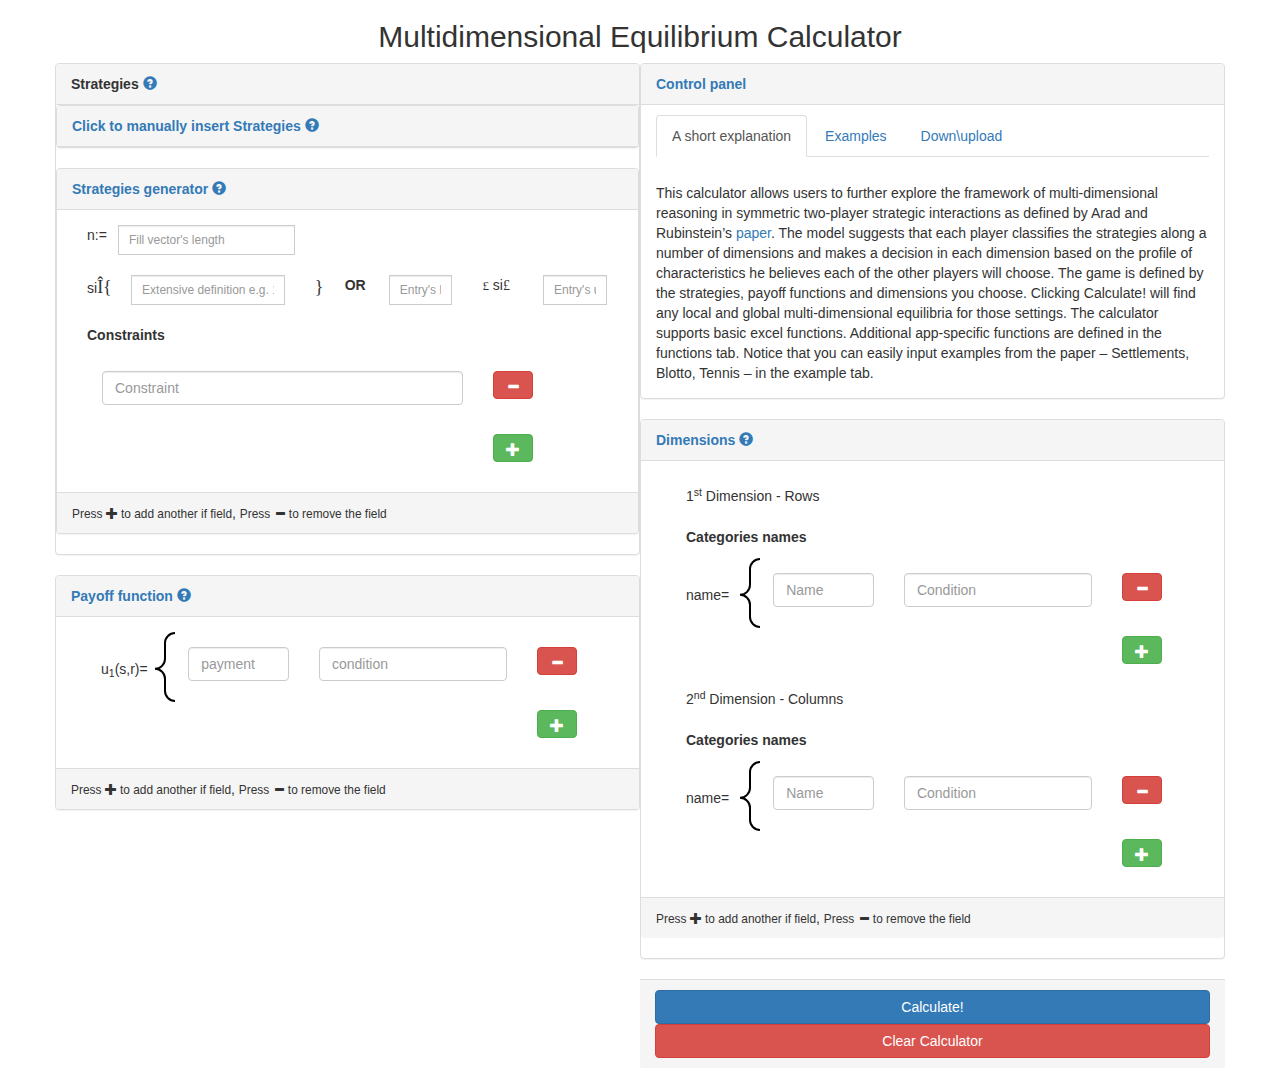
<file: staic/index.html>
<html>

<head>
    <meta name="viewport" content="width=device-width, initial-scale=1">
    <link rel="stylesheet" href="https://maxcdn.bootstrapcdn.com/bootstrap/3.3.7/css/bootstrap.min.css">
    <script src="https://ajax.googleapis.com/ajax/libs/jquery/1.12.4/jquery.min.js"></script>
    <script src="https://maxcdn.bootstrapcdn.com/bootstrap/3.3.7/js/bootstrap.min.js"></script>
</head>
<form name="main" action="http://127.0.0.1:8000/result" method="post" target="_blank">
<div class="container">
    <div class="row">
		
		<div class="well-title">
			<h2 align=center>Multidimensional Equilibrium Calculator</h2>
		</div>
	
		
        <div class="col-sm-6">
                    <!-- Form start -->
				<div class="row">
					<div class="panel panel-default">
						<div class="panel-heading">
							<b>Strategies</b> 
							<a href="#" data-toggle="popover" title="Strategies panel" data-content="The strategies can be defined manually or be generated automatically.">
							  <span class="glyphicon glyphicon-question-sign"></span>
							</a>
						</div>
						<script>
						$(document).ready(function(){
							$('[data-toggle="popover"]').popover(); 
						});
						</script>
						<div class="panel panel-default">
							<div class="panel-heading">
								<a data-toggle="collapse" href="#collapse1">
									<b>Click to manually insert Strategies</B></a>
								<a href="#" data-toggle="popover" title="How to use the manual panel?" data-content="Enter all possible strategy vectors in your game.">
							  <span class="glyphicon glyphicon-question-sign"></span>
							</a>
							</div>

							
							<div id="collapse1" class="panel-collapse  collapse">
								<div class="panel-body">
								<div class="col-sm-10">

											<div ><b>Insert all strategies in one line</b>
									</div>
									
								</div>
									<div class="col-sm-2 nopadding">

										<div class="form-group">
											<h6></h6>
										</div>
									</div>
									<div class="col-sm-12 nopadding">

										<div class="form-group">
											<input type="text" class="form-control" id="if_cond" name="strategies_vector_single" value="" placeholder="All Vectors: (5) (1,2)">
										</div>
									</div>

								</div>	
							</div>
						</div>
						<div class="panel panel-default">
							<div class="panel-heading">
								<a data-toggle="collapse" href="#collapse2"><b>Strategies generator</B></a>
								<a href="#" data-toggle="popover" title="How to use the generator?" data-content="The calculator can automatically generate the feasible set of strategies.
n is the length of the strategy vector - enter a natural number that would define the number of coordinates in the strategy vector.
You can exhaustively define what numbers are allowed as coordinates in the vector or you can set an upper or lower bound in integers.
It is possible to set constraints on feasible strategies using functions. (see functions tab)
  The strategy vector is defined as follows: s=(s1,...,sn)">
								  <span class="glyphicon glyphicon-question-sign"></span>
								</a>
							</div>

							
							<div id="collapse2" class="panel-collapse collapse in">
								<div class="panel-body">
									<div class="row">
										<div class="col-sm-12">
											
											<div class="col-sm-1 control-label" >n:=</div> 
											<div class="input-group input-group-sm">
												<input name="strategies_vector_length" placeholder="Fill vector's length" class="form-control"  type="text">
											</div>
										</div>
										<!--
										<div class="col-sm-10">
											<div class="well-block">
												<div class="well-title">									
													<div class="col-sm-1 control-label" >s<sub>i</sub><font face="Symbol">&#206;</font></div> 
													<div class="input-group input-group-sm">
														<div class="form-group">
														<div class="input-group input-group-sm">
															<select class="form-control" id="educationDate" name="strategies_super_set">

																<option value="integer_num"><span class="texhtml">ℤ</span></option>
																<option value="real_num"><span class="texhtml">ℝ</span></option>
															</select>
														</div>
													</div>
													</div>
												</div>
											</div>
										</div>
										-->
									</div>
									<br>
								
								
									<div class="col-sm-1 nopadding"  style="width:8% ">
										si<font size="4" face="Symbol">&#206;{</font>
									</div>
									<div class="col-sm-4" >
										
										
										<div class="input-group input-group-sm">
										
											
											<input id ="strategies_full_set" name="strategies_full_set" placeholder="Extensive definition e.g. 1,2,3,4 " class="form-control"  type="text"  onKeyup="block_box_content('strategies_full_set','strategies_lower_bound','strategies_upper_bound');">
										</div>
										
									</div>
									<div class="col-sm-1 control-label" style="width:4% " >
										<font size="4"  face="Symbol">}</font>
									</div>
									<div class="col-sm-1" style="width:8% ">
										<b>OR</b>
									</div>
									<div class="col-sm-1" style="width:17% " >
										<div class="input-group input-group-sm">
											<input id="strategies_lower_bound" name="strategies_lower_bound" placeholder="Entry's lower bound" class="form-control"  type="text" onKeyup="block_box_content('strategies_lower_bound','strategies_full_set');">
										</div>
									</div>
									<div class="col-sm-1"  style="width:11% " >
										
										<font face="Symbol" size="2">&#163;</font> si<font face="Symbol">&#163;</font> 
									</div>
									<div class="col-sm-1" style="width:17% " >
										<div class="input-group input-group-sm">
											<input id="strategies_upper_bound" name="strategies_upper_bound" placeholder="Entry's upper bound" class="form-control"  type="text" onKeyup="block_box_content('strategies_upper_bound','strategies_full_set');">
										</div>
									</div>

									<div >
										<br>
										<br>
										<div class="panel-heading"><b>Constraints</B></div>
									</div>
									<div class="col-sm-12">
										<div class="form-group" id="if_fields">
											<div class="form-group remove_constraint1" id="remove_all_fields">
												
												<div class="col-sm-9 nopadding">
													<div class="form-group">
														<input type="text" class="form-control" id="strategies_constraint_1" name="strategies_constraint_1" value="" placeholder="Constraint">
													</div>
												</div>
												<input type="hidden" name="country" value="Norway">
												<div class="col-sm-1 nopadding">
													<div class="form-group">
														<div class="input-group input-group-sm">
															<div class="input-group input-group-sm-btn">
																<button id="plus_button" class="btn btn-danger" type="button" onclick="remove_field('if_fields',1);"> 
																	<span id="minus_button_glyphicon" class="glyphicon glyphicon-minus" aria-hidden="true"></span> 
																</button>
															</div>

														</div>
													</div>
												</div>
											</div>
										</div>
										<br>
										<div class="col-sm-3 nopadding">
											<div class="form-group">
												<br>
												<div class="input-group input-group-sm">
													<div class="input-group input-group-sm-btn">
														<button class="btn btn-success" type="button" onclick="add_field('if_fields');"> <span class="glyphicon glyphicon-plus" aria-hidden="true"></span> </button>
													</div>
												</div>
											</div>
										</div>
									</div>
								</div>
								<div class="panel-footer"><small>Press <span class="glyphicon glyphicon-plus gs"></span> to add another if field</small>, <small>Press <span class="glyphicon glyphicon-minus gs"></span> to remove the field </small></div>

							</div>
						</div>
				   </div>
				   
					<div class="panel panel-default">
				
						<div class="panel-heading">
								<a data-toggle="collapse" href="#collapse3">
									<b>Payoff function</B>
								</a>
							<a href="#" data-toggle="popover" title="How to use the payoff panel?" data-content="Define the payoffs players receive when each condition is satisfied. Conditions are set using excel or app-specific functions (see functions tab). Specify “otherwise” in the condition if there is a default payoff.
							s:= First player's vector,     si:=Index i of vector s; r:= Second player's vector, ri:=Index i of vector r.">
								  <span class="glyphicon glyphicon-question-sign"></span>
								</a>
						</div>
						<div class="panel-collapse collapse in" id="collapse3">
							<div class="panel-body" id="if_fields_payment">
								
								<div class="col-sm-12">
									<div class="col-sm-1 nopadding">
										<div class="form-group">
										<br>
											<h5>u<sub>1</sub>(s,r)=</h5>
											

										</div>
									</div>
									<div class="col-sm-1 nopadding">
										<div class="form-group">
											<canvas id="myCanvas" width="50" height="70"></canvas>
										</div>
									</div>
									<div class="form-group" id="all_ifs">
										<div class="form-group remove_class1" id="remove_all_fields">
											<div class="col-sm-3 nopadding">
												<div class="form-group">
													<input type="text" class="form-control" id="if_res" name="payment_if_res_1" value="" placeholder="payment">
												</div>
											</div>
											<div class="col-sm-5 nopadding">
												<div class="form-group">
													<input type="text" class="form-control" id="if_cond" name="payment_if_cond_1" value="" placeholder="condition">
												</div>
											</div>
											
											<div class="col-sm-1 nopadding">
												<div class="form-group">
													<div class="input-group input-group-sm">
														<div class="input-group input-group-sm-btn">
															<button id="plus_button" class="btn btn-danger" type="button" onclick="remove_field('if_fields_payment',1,brackets_name='myCanvas');"> 
																<span id="minus_button_glyphicon" class="glyphicon glyphicon-minus" aria-hidden="true"></span> 
															</button>
														</div>

													</div>
												</div>
											</div>
										</div>
									</div>
									<div class="col-sm-2 nopadding">
										<div class="form-group">
											<br>
												<div class="input-group input-group-sm">
													<div class="input-group input-group-sm-btn">
														<button id="plus_button" class="btn btn-success" type="button" onclick="add_field('if_fields_payment',brackets_name='myCanvas');"> 
															<span id="plus_button_glyphicon" class="glyphicon glyphicon-plus" aria-hidden="true"></span> 
														</button>
													</div>

												</div>
										</div>
									</div>
								</div>
							</div>	
							
							<div class="panel-footer"><small>Press <span class="glyphicon glyphicon-plus gs"></span> to add another if field</small>, <small>Press <span class="glyphicon glyphicon-minus gs"></span> to remove the field </small></div>
						</div>
					</div>
				</div>
			<!-- form end -->
            
        </div>
        <div class="col-sm-6">
			
	
            <div class="well-block">

                    <!-- Form start -->
                    <div class="row">
			<div class="panel with-nav-tabs panel-default">
				<div class="panel-heading">
					<a data-toggle="collapse" href="#collapse4">
						<b>Control panel</B>
					</a>
				</div>
				<div class="panel-collapse collapse in" id="collapse4">
					<div class="panel-heading">
							<ul class="nav nav-tabs">
								
								<li class="active"><a href="#tab1default" data-toggle="tab">A short explanation</a></li>
								<li><a href="#tab2default" data-toggle="tab">Examples</a></li>
								<!--<li><a href="#tab3default" data-toggle="tab">Useful functions</a></li>-->
								<li><a href="#tab4default" data-toggle="tab">Down\upload</a></li>
								
							</ul>
					</div>
					<div class="panel-body">
						<div class="tab-content">
							<div class="tab-pane fade in active" id="tab1default">This calculator allows users to further explore the framework of multi-dimensional reasoning in symmetric two-player strategic interactions as defined by Arad and Rubinstein’s <a href="http://arielrubinstein.tau.ac.il/papers/md-equ.pdf">paper</a>.  
							The model suggests that each player classifies the strategies along a number of dimensions and makes a decision in each dimension based on the profile of characteristics he believes each of the other players will choose.
							The game is defined by the strategies, payoff functions and dimensions you choose. Clicking Calculate! will find any local and global multi-dimensional equilibria for those settings. 
							The calculator supports basic excel functions. Additional app-specific functions are defined in the functions tab.
							Notice that you can easily input examples from the paper – Settlements, Blotto, Tennis – in the example tab.
							</div>
							<div class="tab-pane fade" id="tab2default">
								<div class="btn-group">
									Press the example you wish to calculate. Its settings will be automatically defined in the calculator. Clicking Calculate! will find any local and global multi-dimensional equilibria for the example.
								  <br>
								  <br>
								  <button type="button" class="btn btn-info" onClick="load_example('Settlements')">Settlements</button>
								  <button type="button" class="btn btn-info" onClick="load_example('Blotto_loc')">Blotto w\ location</button>
								  <button type="button" class="btn btn-info" onClick="load_example('Blotto_center')">Blotto w\ center</button>
								  <button type="button" class="btn btn-info" onClick="load_example('Tennis')">Tennis</button>
								</div>
							</div>
							<div class="tab-pane fade" id="tab3default">functions</div>
							<div class="tab-pane fade" id="tab4default">
								<div class="btn-group-vertical">
									<label class="btn btn-default">
										Browse for your file<input type="file" id="file-input" hidden>
									</label>	
									<button id="load_btn" type="button" class="btn btn-danger disabled" >Load Now</button>
									<div class="input-group">
											<span class="input-group-addon"><span class="glyphicon glyphicon-download-alt"></span></span>
											<input id="save_name" type="text" class="form-control" placeholder="Name of file to save e.g. 'my_edited_eq_setup'">
									</div>
									<button type="button" class="btn btn-primary" onClick="save('inter.html', '<html></html>')" >Download Now</button>
								</div>
							</div>
						</div>
						
							
					</div>
				</div>
				
			</div>
                        
                        <div class="panel panel-default">
                            <div class="panel-heading">
								<a data-toggle="collapse" href="#collapse5">
									<b>Dimensions</B>
								</a>
								<a href="#" data-toggle="popover" title="How to use the dimensions panel?" data-content="The calculator supports games with two dimensions - rows and columns. 
									Each dimension can have multiple categories. Define a name for each category and the condition that needs to be satisfied by a strategy in order to be classified into that category.
									Conditions are set using excel or app-specific functions (see functions tab). Specify “else” in the condition if there is a default category.
									If you want to utilize only one-dimension in your game, leave the other dimension’s settings empty.">
								  <span class="glyphicon glyphicon-question-sign"></span>
								</a>
							</div>
							
							<div id="collapse5" class="panel-collapse collapse in">
								<div class="panel-body" >
									<div class="col-sm-10" >
										<div class="well-block">
											<div class="well-title">
												<div class="panel-heading">1<sup>st</sup> Dimension - Rows
												</div>
												<div class="panel-heading"><b>Categories names</b>
												</div>
												
												
											</div>
										</div>
										
									</div>
									<div class="col-sm-12" id="if_fields_dimension_rows_names">
										<div class="col-sm-1 nopadding">
											<div class="form-group">
											<br>
												<h5>name=</h5>
											</div>
										</div>
										<div class="col-sm-1 nopadding">
											<div class="form-group">
												<canvas id="myCanvas2" width="50" height="70"></canvas>
											</div>
										</div>
										<div class="form-group" id="all_ifs_categories_rows">
											<div class="form-group remove_class_row1" id="remove_all_fields">
												<div class="col-sm-3 nopadding">
													<div class="form-group">
														<input type="text" class="form-control" id="if_res" name="dimensions_row_category_name_1" value="" placeholder="Name">
													</div>
												</div>
												<div class="col-sm-5 nopadding">
													<div class="form-group">
														<input type="text" class="form-control" id="if_cond" name="dimensions_row_if_cond_1" value="" placeholder='Condition'>
													</div>
												</div>
												
												<div class="col-sm-1 nopadding">
													<div class="form-group">
														<div class="input-group input-group-sm">
															<div class="input-group input-group-sm-btn">
																<button id="plus_button" class="btn btn-danger" type="button" onclick="remove_field('if_fields_dimension_rows_names',1,brackets_name='myCanvas2');"> 
																	<span id="minus_button_glyphicon" class="glyphicon glyphicon-minus" aria-hidden="true"></span> 
																</button>
															</div>

														</div>
													</div>
												</div>
											</div>
										</div>
										<div class="col-sm-2 nopadding">
											<div class="form-group">
												<br>
													<div class="input-group input-group-sm">
														<div class="input-group input-group-sm-btn">
															<button class="btn btn-success" type="button" onclick="add_field('if_fields_dimension_rows_names',brackets_name='myCanvas2');"> <span class="glyphicon glyphicon-plus" aria-hidden="true"></span> </button>
														</div>

													</div>
											</div>
										</div>
										<div class="clear"></div>
									</div>
								
									<div class="col-sm-10">
										<div class="well-block">
											<div class="well-title">
												<div class="panel-heading">2<sup>nd</sup> Dimension - Columns
												</div>
												<div class="panel-heading"><b>Categories names</b>
												</div>
												
												
											</div>
										</div>
										
									</div>
									<div class="col-sm-12" id="if_fields_dimension_columns_names">
										<div class="col-sm-1 nopadding">
											<div class="form-group">
											<br>
												<h5>name=</h5>
											</div>
										</div>
										<div class="col-sm-1 nopadding">
											<div class="form-group">
												<canvas id="myCanvas3" width="50" height="70"></canvas>
											</div>
										</div>
										<div class="form-group" id="all_ifs_categories_columns">
											<div class="form-group remove_class_column1" id="remove_all_fields">
												<div class="col-sm-3 nopadding">
													<div class="form-group">
														<input type="text" class="form-control" id="if_res" name="dimensions_column_category_name_1" value="" placeholder="Name">
													</div>
												</div>
												<div class="col-sm-5 nopadding">
													<div class="form-group">
														<input type="text" class="form-control" id="if_cond" name="dimensions_column_if_cond_1" value="" placeholder='Condition'>
													</div>
												</div>
																			
												<div class="col-sm-1 nopadding">
													<div class="form-group">
														<div class="input-group input-group-sm">
															<div class="input-group input-group-sm-btn">
																<button id="plus_button" class="btn btn-danger" type="button" onclick="remove_field('if_fields_dimension_columns_names',1,brackets_name='myCanvas3');"> 
																	<span id="minus_button_glyphicon" class="glyphicon glyphicon-minus" aria-hidden="true"></span> 
																</button>
															</div>

														</div>
													</div>
												</div>
											</div>
										</div>
										<div class="col-sm-2 nopadding">
											<div class="form-group">
												<br>
													<div class="input-group input-group-sm">
														<div class="input-group input-group-sm-btn">
															<button class="btn btn-success" type="button" onclick="add_field('if_fields_dimension_columns_names',brackets_name='myCanvas3');"> <span class="glyphicon glyphicon-plus" aria-hidden="true"></span> </button>
														</div>

													</div>
											</div>
										</div>
										<div class="clear"></div>
									</div>
								</div>
								<div class="panel-footer"><small>Press <span class="glyphicon glyphicon-plus gs"></span> to add another if field</small>, <small>Press <span class="glyphicon glyphicon-minus gs"></span> to remove the field </small></div>

							</div>

							<br>
							
							
                        </div>
						<div class="panel-footer">
							
								<button type="button submit" class="btn btn-primary btn-group-justified">Calculate!</button>
								<button type="button" class="btn btn-danger btn-group-justified" onClick="window.location.reload()" >Clear Calculator</button>
							</div>
                    </div>
                <!-- form end -->
            </div>
			
		</div>
    </div>
</div>





<script src="scripts.js"></script>
<script>curly_brackets_generation(1.9,"myCanvas");</script>
<script>curly_brackets_generation(1.9,"myCanvas2");</script>
<script>curly_brackets_generation(1.9,"myCanvas3");</script>
<script>document.getElementById('file-input').addEventListener('change', load_file, false);</script>
</form>


</html>
</file>
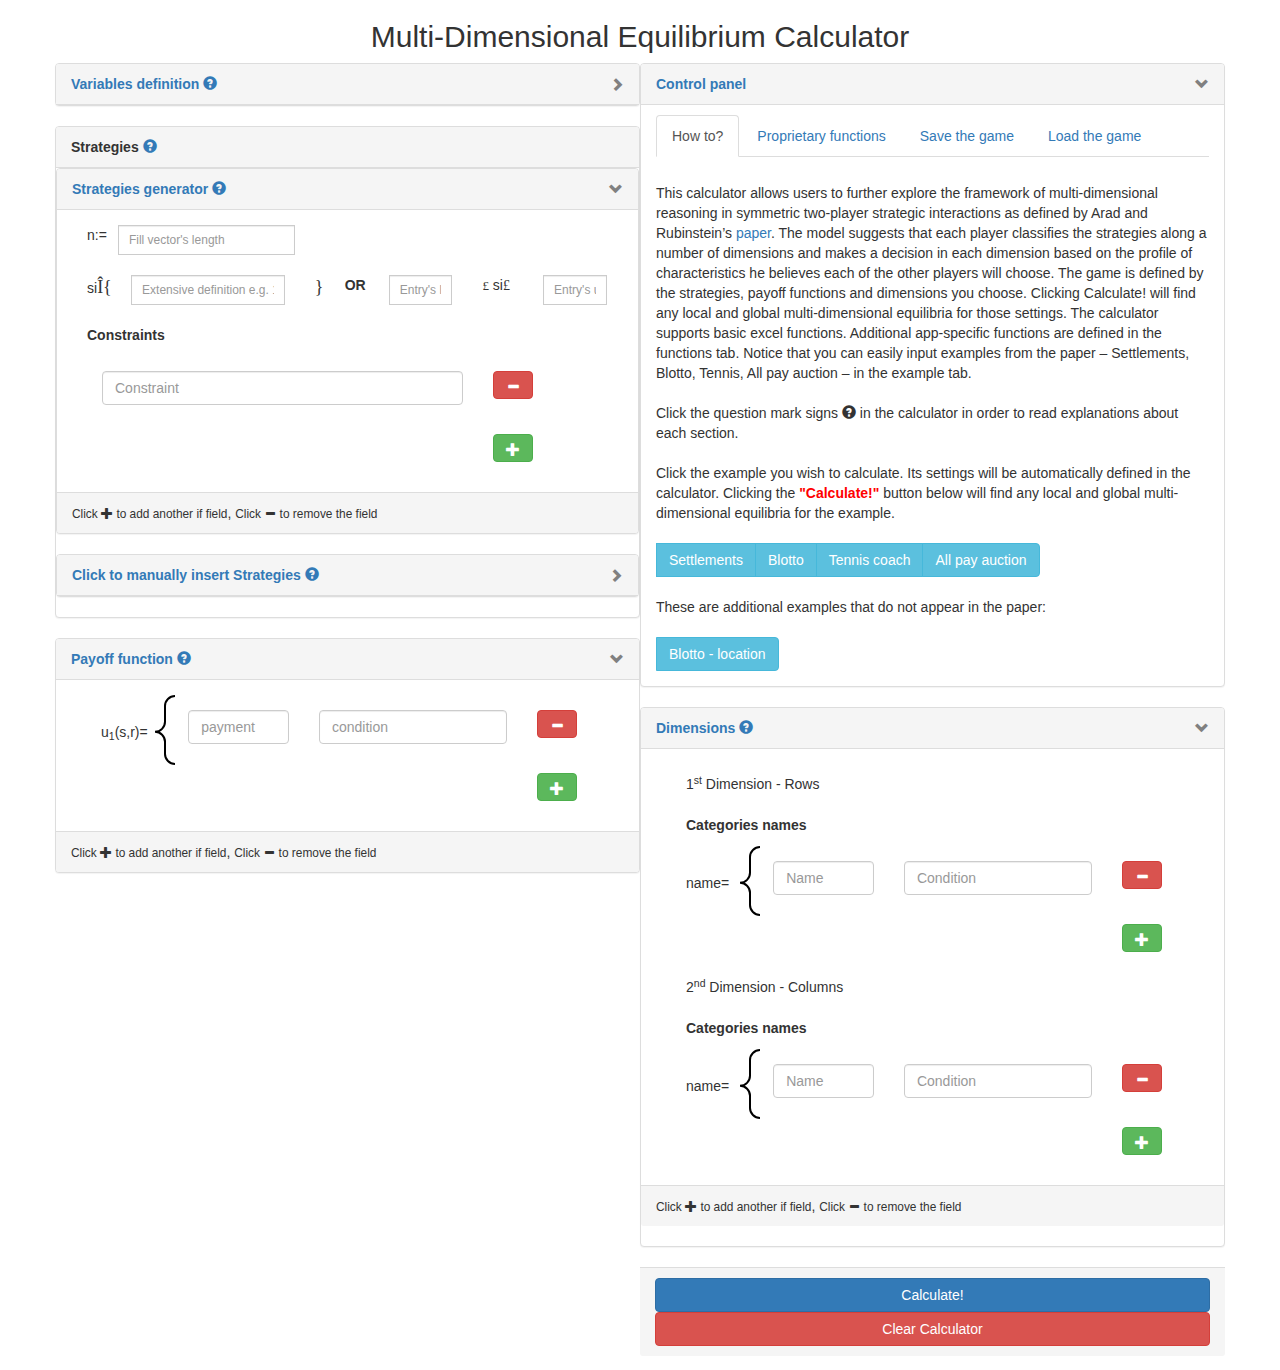
<file: polls/templates/FINAL2/index.html>
<html>

<head>
    <meta name="viewport" content="width=device-width, initial-scale=1">
    <link rel="stylesheet" href="https://maxcdn.bootstrapcdn.com/bootstrap/3.3.7/css/bootstrap.min.css">
    <script src="https://ajax.googleapis.com/ajax/libs/jquery/1.12.4/jquery.min.js"></script>
    <script src="https://maxcdn.bootstrapcdn.com/bootstrap/3.3.7/js/bootstrap.min.js"></script>
	<link rel="stylesheet" href="/static/arrow.css">
	
</head>
<form name="main" action="http://multi-dimensional-equilibrium.herokuapp.com/result/" method="post" target="_blank">
<div class="container">
    <div class="row">
		
		<div class="well-title">
			<h2 align=center>Multi-Dimensional Equilibrium Calculator</h2>
		</div>
	
		
        <div class="col-sm-6">
                    <!-- Form start -->
				<div class="row">
						<!--##########################################################################################-->
						<div class="panel panel-default">
							<div class="panel-heading">
								<a id="accordion_collapse20" class="accordion-toggle collapsed" data-toggle="collapse" href="#collapse20"><b>Variables definition</B></a>
								<a data-trigger="focus" href="#" data-toggle="popover" title="How to use the Variables definition panel?" data-content="One may want to use predefined variables and use them across the calculator.
								It can be done easily using this panel, by inputing the name of the variable and its value.">
								  <span class="glyphicon glyphicon-question-sign"></span>
								</a>
							</div>

						
							<div id="collapse20" class="panel-collapse collapse">
								<div class="panel-body" >

									<div class="col-sm-12" id="variables_definition">

										<div class="form-group" id="all_variables_definitions">
											<div class="form-group remove_class_variable1" id="remove_all_fields">
												<div class="col-sm-4 nopadding">
													<div class="form-group">
														<input type="text" class="form-control" id="var_name" name="var_name_1" value="" placeholder="Name">
													</div>
												</div>
												<div class="col-sm-1 control-label" ><h4>=</h4></div>
												<div class="col-sm-4 nopadding">
													<div class="form-group">
														<input type="text" class="form-control" id="var_val" name="var_val_1" value="" placeholder='Value'>
													</div>
												</div>
												
												<div class="col-sm-2 nopadding">
													<div class="form-group">
														<div class="input-group input-group-sm">
															<div class="input-group input-group-sm-btn">
																<button id="plus_button" class="btn btn-danger" type="button" onclick="remove_field('variables_definition',1,brackets_name='');"> 
																	<span id="minus_button_glyphicon" class="glyphicon glyphicon-minus" aria-hidden="true"></span> 
																</button>
															</div>

														</div>
													</div>
												</div>
											</div>
										</div>
										<div class="col-sm-2 nopadding">
											<div class="form-group">
												<br>
													<div class="input-group input-group-sm">
														<div class="input-group input-group-sm-btn">
															<button class="btn btn-success" type="button" onclick="add_field('variables_definition',brackets_name='');"> <span class="glyphicon glyphicon-plus" aria-hidden="true"></span> </button>
														</div>

													</div>
											</div>
										</div>
										<div class="clear"></div>
									</div>
								


								</div>

								<div class="panel-footer"><small>Click <span class="glyphicon glyphicon-plus gs"></span> to add another if field</small>, <small>Click <span class="glyphicon glyphicon-minus gs"></span> to remove the field </small></div>

							</div>
						</div>
						<!--##########################################################################################-->

					<div class="panel panel-default">
						<div class="panel-heading">
							<b>Strategies</b> 
							<a data-trigger="focus" href="#" data-toggle="popover" title="Strategies panel" data-content="The strategies can be defined manually or be generated automatically.">
							  <span class="glyphicon glyphicon-question-sign"></span>
							</a>
						</div>
						<script>
						$(document).ready(function(){
							$('[data-toggle="popover"]').popover(); 
						});
						</script>
						
						<div class="panel panel-default">
							<div class="panel-heading">
								<a id="accordion_collapse2" class="accordion-toggle" data-toggle="collapse" href="#collapse2"><b>Strategies generator</B></a>
								<a data-trigger="focus" href="#" data-toggle="popover" title="How to use the generator?" data-content="The calculator can automatically generate the feasible set of strategies.
n is the length of the strategy vector - enter a natural number that would define the number of coordinates in the strategy vector.
You can exhaustively define what numbers are allowed as coordinates in the vector or you can set an upper or lower bound in integers.
It is possible to set constraints on feasible strategies using functions. (see functions tab)
  The strategy vector is defined as follows: s=(s1,...,sn)">
								  <span class="glyphicon glyphicon-question-sign"></span>
								</a>
							</div>

							
							<div id="collapse2" class="panel-collapse collapse in">
								<div class="panel-body">
									<div class="row">
										<div class="col-sm-12">
											
											<div class="col-sm-1 control-label" >n:=</div> 
											<div class="input-group input-group-sm">
												<input name="strategies_vector_length" placeholder="Fill vector's length" class="form-control"  type="text">
											</div>
										</div>

									</div>
									<br>
								
								
									<div class="col-sm-1 nopadding"  style="width:8% ">
										si<font size="4" face="Symbol">&#206;{</font>
									</div>
									<div class="col-sm-4" >
										
										
										<div class="input-group input-group-sm">
										
											
											<input id ="strategies_full_set" name="strategies_full_set" placeholder="Extensive definition e.g. 1,2,3,4 " class="form-control"  type="text"  onKeyup="block_box_content('strategies_full_set','strategies_lower_bound','strategies_upper_bound');">
										</div>
										
									</div>
									<div class="col-sm-1 control-label" style="width:4% " >
										<font size="4"  face="Symbol">}</font>
									</div>
									<div class="col-sm-1" style="width:8% ">
										<b>OR</b>
									</div>
									<div class="col-sm-1" style="width:17% " >
										<div class="input-group input-group-sm">
											<input id="strategies_lower_bound" name="strategies_lower_bound" placeholder="Entry's lower bound" class="form-control"  type="text" onKeyup="block_box_content('strategies_lower_bound','strategies_full_set');">
										</div>
									</div>
									<div class="col-sm-1"  style="width:11% " >
										
										<font face="Symbol" size="2">&#163;</font> si<font face="Symbol">&#163;</font> 
									</div>
									<div class="col-sm-1" style="width:17% " >
										<div class="input-group input-group-sm">
											<input id="strategies_upper_bound" name="strategies_upper_bound" placeholder="Entry's upper bound" class="form-control"  type="text" onKeyup="block_box_content('strategies_upper_bound','strategies_full_set');">
										</div>
									</div>

									<div >
										<br>
										<br>
										<div class="panel-heading"><b>Constraints</B></div>
									</div>
									<div class="col-sm-12">
										<div class="form-group" id="if_fields">
											<div class="form-group remove_constraint1" id="remove_all_fields">
												
												<div class="col-sm-9 nopadding">
													<div class="form-group">
														<input type="text" class="form-control" id="strategies_constraint_1" name="strategies_constraint_1" value="" placeholder="Constraint">
													</div>
												</div>
												<input type="hidden" name="country" value="Norway">
												<div class="col-sm-1 nopadding">
													<div class="form-group">
														<div class="input-group input-group-sm">
															<div class="input-group input-group-sm-btn">
																<button id="plus_button" class="btn btn-danger" type="button" onclick="remove_field('if_fields',1);"> 
																	<span id="minus_button_glyphicon" class="glyphicon glyphicon-minus" aria-hidden="true"></span> 
																</button>
															</div>

														</div>
													</div>
												</div>
											</div>
										</div>
										<br>
										<div class="col-sm-3 nopadding">
											<div class="form-group">
												<br>
												<div class="input-group input-group-sm">
													<div class="input-group input-group-sm-btn">
														<button class="btn btn-success" type="button" onclick="add_field('if_fields');"> <span class="glyphicon glyphicon-plus" aria-hidden="true"></span> </button>
													</div>
												</div>
											</div>
										</div>
									</div>
								</div>
								<div class="panel-footer"><small>Click <span class="glyphicon glyphicon-plus gs"></span> to add another if field</small>, <small>Click <span class="glyphicon glyphicon-minus gs"></span> to remove the field </small></div>

							</div>
						</div>

						<div class="panel panel-default">
							<div class="panel-heading">
								<a id="accordion_collapse1" class="accordion-toggle collapsed" data-toggle="collapse" href="#collapse1" >
									<b>Click to manually insert Strategies</B></a>
								<a data-trigger="focus" href="#" data-toggle="popover" title="How to use the manual panel?" data-content="Enter all possible strategy vectors in your game. One can input both vectors and numbers, separated by a comma, e.g. 1,2,3,4,5,(1,2),(2,3),(3,4),(4,5) .">
							  <span class="glyphicon glyphicon-question-sign"></span>
							</a>
							</div>

							
							<div id="collapse1" class="panel-collapse  collapse">
								<div class="panel-body">
								<div class="col-sm-10">

											<div ><b>Insert all strategies in one line</b>
									</div>
									
								</div>
									<div class="col-sm-2 nopadding">

										<div class="form-group">
											<h6></h6>
										</div>
									</div>
									<div class="col-sm-12 nopadding">

										<div class="form-group">
											<input type="text" class="form-control" id="if_cond" name="strategies_vector_single" value="" placeholder="All Vectors, e.g. 5,(1,2)">
										</div>
									</div>

								</div>	
							</div>
						</div>
				   </div>
				   
					<div class="panel panel-default">
				
						<div class="panel-heading">
								<a id="accordion_collapse3" class="accordion-toggle" data-toggle="collapse" href="#collapse3">
									<b>Payoff function</B>
								</a>
							<a data-trigger="focus" data-target="#" href="#" data-toggle="popover" title="How to use the payoff panel?" data-content="Define the payoffs players receive when each condition is satisfied. Conditions are set using excel or app-specific functions (see functions tab). Specify “otherwise” in the condition if there is a default payoff.
							s:= First player's vector,     si:=Index i of vector s; r:= Second player's vector, ri:=Index i of vector r.">
								  <span class="glyphicon glyphicon-question-sign"></span>
								</a>
						</div>
						<div class="panel-collapse collapse in" id="collapse3">
							<div class="panel-body" id="if_fields_payment">
								
								<div class="col-sm-12">
									<div class="col-sm-1 nopadding">
										<div class="form-group">
										<br>
											<h5>u<sub>1</sub>(s,r)=</h5>
											

										</div>
									</div>
									<div class="col-sm-1 nopadding">
										<div class="form-group">
											<canvas id="myCanvas" width="50" height="70"></canvas>
										</div>
									</div>
									<div class="form-group" id="all_ifs">
										<div class="form-group remove_class1" id="remove_all_fields">
											<div class="col-sm-3 nopadding">
												<div class="form-group">
													<input type="text" class="form-control" id="if_res" name="payment_if_res_1" value="" placeholder="payment">
												</div>
											</div>
											<div class="col-sm-5 nopadding">
												<div class="form-group">
													<input type="text" class="form-control" id="if_cond" name="payment_if_cond_1" value="" placeholder="condition">
												</div>
											</div>
											
											<div class="col-sm-1 nopadding">
												<div class="form-group">
													<div class="input-group input-group-sm">
														<div class="input-group input-group-sm-btn">
															<button id="plus_button" class="btn btn-danger" type="button" onclick="remove_field('if_fields_payment',1,brackets_name='myCanvas');"> 
																<span id="minus_button_glyphicon" class="glyphicon glyphicon-minus" aria-hidden="true"></span> 
															</button>
														</div>

													</div>
												</div>
											</div>
										</div>
									</div>
									<div class="col-sm-2 nopadding">
										<div class="form-group">
											<br>
												<div class="input-group input-group-sm">
													<div class="input-group input-group-sm-btn">
														<button id="plus_button" class="btn btn-success" type="button" onclick="add_field('if_fields_payment',brackets_name='myCanvas');"> 
															<span id="plus_button_glyphicon" class="glyphicon glyphicon-plus" aria-hidden="true"></span> 
														</button>
													</div>

												</div>
										</div>
									</div>
								</div>
							</div>	
							
							<div class="panel-footer"><small>Click <span class="glyphicon glyphicon-plus gs"></span> to add another if field</small>, <small>Click <span class="glyphicon glyphicon-minus gs"></span> to remove the field </small></div>
						</div>
					</div>
				</div>
			<!-- form end -->
            
        </div>
        <div class="col-sm-6">
			
	
            <div class="well-block">

                    <!-- Form start -->
                    <div class="row">
			<div class="panel with-nav-tabs panel-default">
				<div class="panel-heading">
					<a id="accordion_collapse4" class="accordion-toggle" data-toggle="collapse" href="#collapse4">
						<b>Control panel</B>
					</a>
				</div>
				<div class="panel-collapse collapse in" id="collapse4">
					<div class="panel-heading">
							<ul class="nav nav-tabs">
								
								<li class="active"><a href="#tab1default" data-toggle="tab">How to?</a></li>
								<li><a href="#tab2default" data-toggle="tab">Proprietary functions</a></li>
								<li><a href="#tab3default" data-toggle="tab">Save the game</a></li>
								<li><a href="#tab4default" data-toggle="tab">Load the game</a></li>
								
							</ul>
					</div>
					<div class="panel-body">
						<div class="tab-content">
							<div class="tab-pane fade in active" id="tab1default">This calculator allows users to further explore the framework of multi-dimensional reasoning in symmetric two-player strategic interactions as defined by Arad and Rubinstein’s <a target="_blank" href="http://arielrubinstein.tau.ac.il/papers/md-equ.pdf">paper</a>.  
							The model suggests that each player classifies the strategies along a number of dimensions and makes a decision in each dimension based on the profile of characteristics he believes each of the other players will choose.
							The game is defined by the strategies, payoff functions and dimensions you choose. Clicking Calculate! will find any local and global multi-dimensional equilibria for those settings. 
							The calculator supports basic excel functions. Additional app-specific functions are defined in the functions tab.
							Notice that you can easily input examples from the paper – Settlements, Blotto, Tennis, All pay auction – in the example tab.
							<br><br>
							Click the question mark signs <span class="glyphicon glyphicon-question-sign"></span> in the calculator in order to read explanations about each section.
								<div class="btn-group" >
										<br>
										Click the example you wish to calculate. Its settings will be automatically defined in the calculator. Clicking the <font color="red"><b>"Calculate!"</b></font> button below will find any local and global multi-dimensional equilibria for the example.
									  <br>
									  <br>
									  <button type="button" class="btn btn-info" onClick="load_example('Settlements')">Settlements</button>
									  <button type="button" class="btn btn-info" onClick="load_example('Blotto_center')">Blotto</button>
									  <button type="button" class="btn btn-info" onClick="load_example('Tennis')">Tennis coach</button>
									  <button type="button" class="btn btn-info" onClick="load_example('All_pay')">All pay auction</button>
								</div>
								<div class="btn-group" >
								<br>
								These are additional examples that do not appear in the paper:
								<br>
								<br>
									  <button type="button" class="btn btn-info" onClick="load_example('Blotto_loc')">Blotto - location</button>
								</div>
							</div>
							<div class="tab-pane fade" id="tab2default">
											<div class="table100 ver4 ">
					<div class="table100-head">
						<table>
							<thead>
								<tr class="row100 head">
									<th class="cell100 column1">Expression</th>
									<th class="cell100 column2">Explanation</th>
								</tr>
							</thead>
						</table>
					</div>

					<div class="table100-body js-pscroll">
						<table>
							<tbody>
								<tr class="row100 body">
									<td class="cell100 column1">exists(i,j,si=rj)</td>
									<td class="cell100 column2">
											A boolean function that returns True only if there exist indices i and j for which the condition (here: si=rj) is satisfied.</td>
								</tr>

								<tr class="row100 body">
									<td class="cell100 column1">foreach(i,si<=s1)</td>
									<td class="cell100 column2">A boolean function that returns True only if for each index i, the condition (here: si<=s1) is satisfied.</td>
								</tr>

								<tr class="row100 body">
									<td class="cell100 column1">SUM(s)=0</td>
									<td class="cell100 column2">A boolean function that returns True only if a strategy's entries sum equals to the chosen number (here: 0).</td>
								</tr>

								<tr class="row100 body">
									<td class="cell100 column1">LEN(s)=2</td>
									<td class="cell100 column2">A boolean function that returns True only if the strategy's length is as chosen (here: 2).</td>
								</tr>

								<tr class="row100 body">
									<td class="cell100 column1">else</td>
									<td class="cell100 column2">Can be used in the Dimensions section, and chooses the relevant name only if all other conditions are not satisfied.</td>
								</tr>

								<tr class="row100 body">
									<td class="cell100 column1">percell(i,si=ri)</td>
									<td class="cell100 column2">Can be used in the Payoff function section, and it sums the payment specified for each equal entry in both players' strategies.</td>
								</tr>

								<tr class="row100 body">
									<td class="cell100 column1">countcells(0)=2</td>
									<td class="cell100 column2">Can be used in the Payoff function section. A boolean function that returns True only if the number of entries equal to the requested number (here: 0) is equal to the chosen number (here: 2).</td>
								</tr>

								<tr class="row100 body">
									<td class="cell100 column1">decreasing()</td>
									<td class="cell100 column2">Can be used in the Payoff function section. A boolean function that returns True only if the strategy is in weak decreasing order (si>=si+1).</td>
								</tr>

								<tr class="row100 body">
									<td class="cell100 column1">increasing()</td>
									<td class="cell100 column2">Can be used in the Payoff function section. A boolean function that returns True only if the strategy is in weak increasing order (si<=si+1).</td>
								</tr>

								<tr class="row100 body">
									<td class="cell100 column1">percellcost(i,-si*0.33)</td>
									<td class="cell100 column2">Can be used in the Payoff function section. A value function that adds a cost per entry (here: substracting 0.33*si from each player for each entry in a strategy).</td>
								</tr>

							</tbody>
						</table>
					</div>
				</div>

							</div>
							<div class="tab-pane fade" id="tab3default">
								You can save the current data you have filled in the calculator following the instructions:<br>
								Type in a name of your choice for the data file. Not Typing in the name will choose a default name.<br><br>
								Click "Save The Filled Cells Now" to save the data you have filled in the calculator, in our proprietary format.<br><br>
								<div class="btn-group-vertical">
									<div class="input-group">
											<span class="input-group-addon"><span class="glyphicon glyphicon-download"></span></span>
											<input id="save_name" type="text" class="form-control" placeholder="Name of file to save e.g. 'my_edited_eq_setup'. Default name:edited_eq_setup.">
									</div>
									<button type="button" class="btn btn-primary" onClick="save('inter.html', '<html></html>')" >Save The Filled Cells Now</button>
								</div>
							</div>
							<div class="tab-pane fade" id="tab4default">
								Click on the "Browse" button to choose a configuration file formerly saved from your computer.<br><br>
								After Finding a file, click "Load The Game Now" to load the configuration to the calculator.<br><br>
								<div class="btn-group-vertical">
									<div class="input-group">
											<span class="input-group-addon"><span class="glyphicon glyphicon-upload"></span></span>
											<input id="upload_name" type="text" class="form-control" placeholder="Load a file with the fields' content" disabled>
											<input type="file" id="file-input" class="hidden">
											<span class="input-group-btn">
												<button class="browse btn btn-primary" type="button" onClick="document.getElementById('file-input').click();document.getElementById('file-input').onchange = function () { document.getElementById('upload_name').setAttribute('placeholder', this.value.replace('C:\\fakepath\\', '')); document.getElementById('upload_name').disabled = false;};"><i class="glyphicon glyphicon-search"></i> Browse</button>
											</span>
									</div>
									<button id="load_btn" type="button" class="btn btn-danger disabled" >Load The Game Now</button>
								</div>
								
							</div>
						</div>
						
							
					</div>
				</div>
				
			</div>
                        
                        <div class="panel panel-default">
                            <div class="panel-heading">
								<a id="accordion_collapse5" class="accordion-toggle" data-toggle="collapse" href="#collapse5">
									<b>Dimensions</B>
								</a>
								<a data-trigger="focus" href="#" data-toggle="popover" title="How to use the dimensions panel?" data-content="The calculator supports games with two dimensions - rows and columns. 
									Each dimension can have multiple categories. Define a name for each category and the condition that needs to be satisfied by a strategy in order to be classified into that category.
									Conditions are set using excel or app-specific functions (see functions tab). Specify “else” in the condition if there is a default category.
									If you want to utilize only one-dimension in your game, leave the other dimension’s settings empty.">
								  <span class="glyphicon glyphicon-question-sign"></span>
								</a>
							</div>
							
							<div id="collapse5" class="panel-collapse collapse in">
								<div class="panel-body" >
									<div class="col-sm-10" >
										<div class="well-block">
											<div class="well-title">
												<div class="panel-heading">1<sup>st</sup> Dimension - Rows
												</div>
												<div class="panel-heading"><b>Categories names</b>
												</div>
												
												
											</div>
										</div>
										
									</div>
									<div class="col-sm-12" id="if_fields_dimension_rows_names">
										<div class="col-sm-1 nopadding">
											<div class="form-group">
											<br>
												<h5>name=</h5>
											</div>
										</div>
										<div class="col-sm-1 nopadding">
											<div class="form-group">
												<canvas id="myCanvas2" width="50" height="70"></canvas>
											</div>
										</div>
										<div class="form-group" id="all_ifs_categories_rows">
											<div class="form-group remove_class_row1" id="remove_all_fields">
												<div class="col-sm-3 nopadding">
													<div class="form-group">
														<input type="text" class="form-control" id="if_res" name="dimensions_row_category_name_1" value="" placeholder="Name">
													</div>
												</div>
												<div class="col-sm-5 nopadding">
													<div class="form-group">
														<input type="text" class="form-control" id="if_cond" name="dimensions_row_if_cond_1" value="" placeholder='Condition'>
													</div>
												</div>
												
												<div class="col-sm-1 nopadding">
													<div class="form-group">
														<div class="input-group input-group-sm">
															<div class="input-group input-group-sm-btn">
																<button id="plus_button" class="btn btn-danger" type="button" onclick="remove_field('if_fields_dimension_rows_names',1,brackets_name='myCanvas2');"> 
																	<span id="minus_button_glyphicon" class="glyphicon glyphicon-minus" aria-hidden="true"></span> 
																</button>
															</div>

														</div>
													</div>
												</div>
											</div>
										</div>
										<div class="col-sm-2 nopadding">
											<div class="form-group">
												<br>
													<div class="input-group input-group-sm">
														<div class="input-group input-group-sm-btn">
															<button class="btn btn-success" type="button" onclick="add_field('if_fields_dimension_rows_names',brackets_name='myCanvas2');"> <span class="glyphicon glyphicon-plus" aria-hidden="true"></span> </button>
														</div>

													</div>
											</div>
										</div>
										<div class="clear"></div>
									</div>
								
									<div class="col-sm-10">
										<div class="well-block">
											<div class="well-title">
												<div class="panel-heading">2<sup>nd</sup> Dimension - Columns
												</div>
												<div class="panel-heading"><b>Categories names</b>
												</div>
												
												
											</div>
										</div>
										
									</div>
									<div class="col-sm-12" id="if_fields_dimension_columns_names">
										<div class="col-sm-1 nopadding">
											<div class="form-group">
											<br>
												<h5>name=</h5>
											</div>
										</div>
										<div class="col-sm-1 nopadding">
											<div class="form-group">
												<canvas id="myCanvas3" width="50" height="70"></canvas>
											</div>
										</div>
										<div class="form-group" id="all_ifs_categories_columns">
											<div class="form-group remove_class_column1" id="remove_all_fields">
												<div class="col-sm-3 nopadding">
													<div class="form-group">
														<input type="text" class="form-control" id="if_res" name="dimensions_column_category_name_1" value="" placeholder="Name">
													</div>
												</div>
												<div class="col-sm-5 nopadding">
													<div class="form-group">
														<input type="text" class="form-control" id="if_cond" name="dimensions_column_if_cond_1" value="" placeholder='Condition'>
													</div>
												</div>
																			
												<div class="col-sm-1 nopadding">
													<div class="form-group">
														<div class="input-group input-group-sm">
															<div class="input-group input-group-sm-btn">
																<button id="plus_button" class="btn btn-danger" type="button" onclick="remove_field('if_fields_dimension_columns_names',1,brackets_name='myCanvas3');"> 
																	<span id="minus_button_glyphicon" class="glyphicon glyphicon-minus" aria-hidden="true"></span> 
																</button>
															</div>

														</div>
													</div>
												</div>
											</div>
										</div>
										<div class="col-sm-2 nopadding">
											<div class="form-group">
												<br>
													<div class="input-group input-group-sm">
														<div class="input-group input-group-sm-btn">
															<button class="btn btn-success" type="button" onclick="add_field('if_fields_dimension_columns_names',brackets_name='myCanvas3');"> <span class="glyphicon glyphicon-plus" aria-hidden="true"></span> </button>
														</div>

													</div>
											</div>
										</div>
										<div class="clear"></div>
									</div>
								</div>
								<div class="panel-footer"><small>Click <span class="glyphicon glyphicon-plus gs"></span> to add another if field</small>, <small>Click <span class="glyphicon glyphicon-minus gs"></span> to remove the field </small></div>

							</div>

							<br>
							
							
                        </div>
						<div class="panel-footer">
							
								<button type="button submit" class="btn btn-primary btn-group-justified">Calculate!</button>
								<button type="button" class="btn btn-danger btn-group-justified" onClick="window.location.reload()" >Clear Calculator</button>
							</div>
                    </div>
                <!-- form end -->
            </div>
			
		</div>
    </div>
</div>





<script src="/static/scripts.js"></script>
<script>curly_brackets_generation(1.9,"myCanvas");</script>
<script>curly_brackets_generation(1.9,"myCanvas2");</script>
<script>curly_brackets_generation(1.9,"myCanvas3");</script>
<script>document.getElementById('file-input').addEventListener('change', load_file, false);</script>
</form>


</html>
</file>
<file: static/arrow.css>
.panel-heading .accordion-toggle:after {
    /* symbol for "opening" panels */
    font-family: 'Glyphicons Halflings';  /* essential for enabling glyphicon */
    content: "\e114";    /* adjust as needed, taken from bootstrap.css */
    float: right;        /* adjust as needed */
    color: grey;         /* adjust as needed */
}
.panel-heading .accordion-toggle.collapsed:after {
    /* symbol for "collapsed" panels */
    content: "\e080";    /* adjust as needed, taken from bootstrap.css */
}
/*//////////////////////////////////////////////////////////////////
[ FONT ]*/


/*//////////////////////////////////////////////////////////////////
[ Table ]*/
.table100 {
  background-color: #fff;
  
}

table {
  width: 100%;
}
td {
  font-weight: unset;
  padding-right: 10px;
}
th{
	font-weight: unset;
  padding-left: 70px;
}

.column1 {
  width: 30%;
  padding-left: 40px;
}

.column2 {
  width: 70%;
}



.table100-head th {
  padding-top: 12px;
  padding-bottom: 12px;
}

.table100-body td {
  padding-top: 12px;
  padding-bottom: 12px;
}

/*==================================================================
[ Fix header ]*/
.table100 {
  position: relative;
  padding-top: 60px;
  
}

.table100-head {
  position: absolute;
  width: 50%;
  top: 0;
  left: 0;
}

.table100-body {
  max-height: 400px;
  overflow: auto;
}



/*==================================================================
[ Ver4 ]*/



.table100.ver4 th {
  font-family: Lato-Bold;
  font-size: 18px;
  color: #4272d7;
  line-height: 1.4;

  background-color: transparent;
  border-bottom: 2px solid #f2f2f2;
}

.table100.ver4 .column1 {
  padding-left: 7px;
}

.table100.ver4 td {
  font-family: Lato-Regular;
  font-size: 15px;
  color: #808080;
  line-height: 1.4;
}

.table100.ver4 .table100-body tr {
  border-bottom: 1px solid #f2f2f2;
}

/*---------------------------------------------*/
</file>
